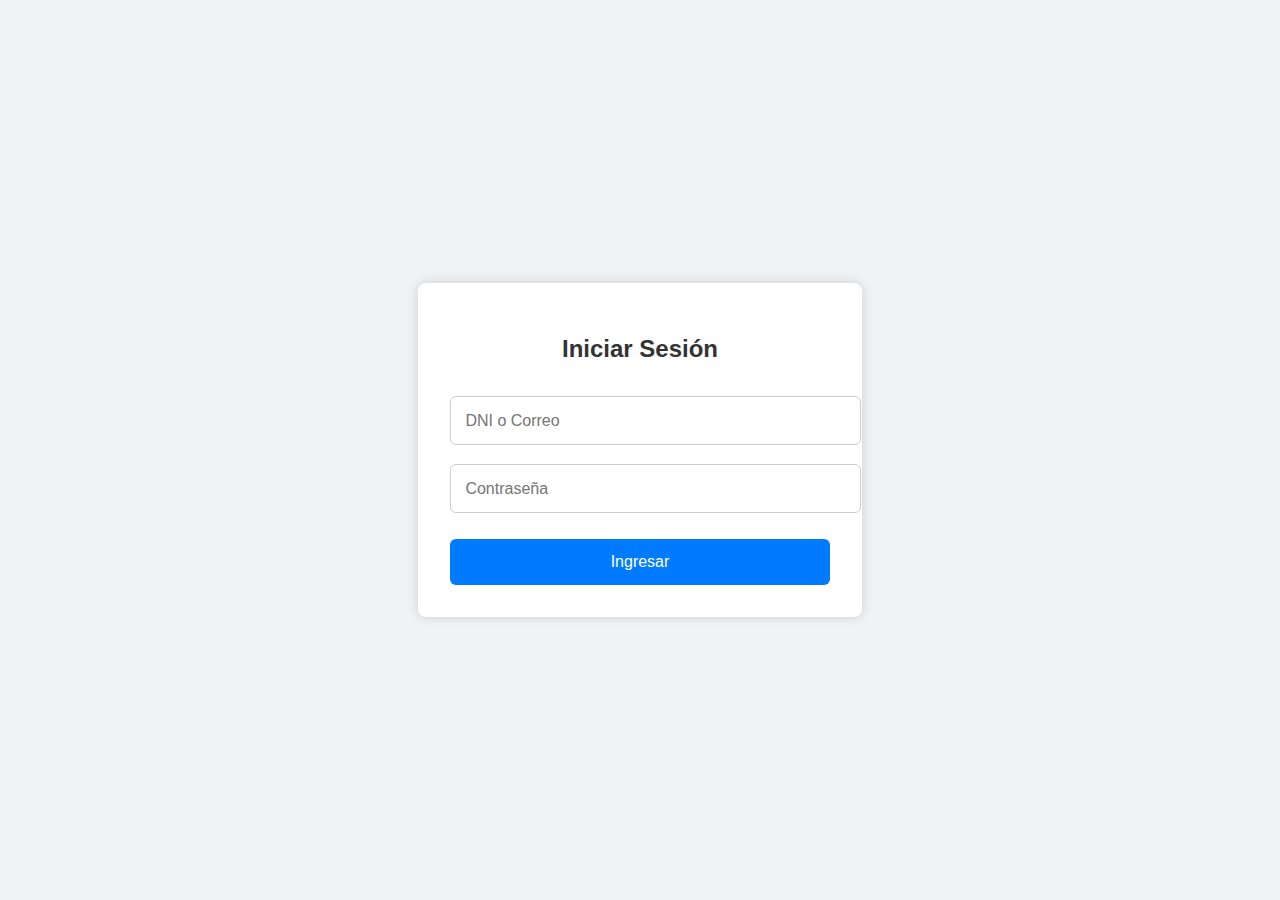
<file: index.html>
<!DOCTYPE html>
<html lang="es">
<head>
  <meta charset="UTF-8">
  <meta name="viewport" content="width=device-width, initial-scale=1.0">
  <link rel="stylesheet" href="./css/styles.css">
  <title>Login</title>
  <style>
    body {
      font-family: Arial, sans-serif;
      background: #f0f2f5;
      display: flex;
      justify-content: center;
      align-items: center;
      height: 100vh;
      margin: 0;
    }
    .login-container {
      background: white;
      padding: 2rem;
      width: 100%;
      max-width: 380px;
      border-radius: 8px;
      box-shadow: 0 0 12px rgba(0,0,0,0.15);
      text-align: center;
    }
    .login-container h2 { margin-bottom: 1.5rem; color: #333; }
    .login-container input {
      width: 100%;
      padding: 0.9rem;
      margin: 0.6rem 0;
      border: 1px solid #ccc;
      border-radius: 6px;
      font-size: 1rem;
    }
    .login-container button {
      width: 100%;
      padding: 0.9rem;
      margin-top: 1rem;
      border: none;
      background: #007bff;
      color: white;
      font-size: 1rem;
      border-radius: 6px;
      cursor: pointer;
      transition: 0.3s;
    }
    .login-container button:hover { background: #0056b3; }
  </style>
</head>
<body>

  <div class="login-container">
    <h2>Iniciar Sesión</h2>
    <form id="loginForm">
      <input type="text" id="usuario" placeholder="DNI o Correo" required>
      <input type="password" id="contrasena" placeholder="Contraseña" required>
      <button type="submit">Ingresar</button>
    </form>
  </div>

  <script src="./js/app.js"></script>

  <script>
    // Verificar si ya hay un usuario logueado
    document.addEventListener('DOMContentLoaded', () => {
      const usuario = JSON.parse(localStorage.getItem('usuario'));
      if (usuario) {
        // Redirige según tipo de usuario
        const tipo = usuario.TipoUsuario.trim().toLowerCase();
        switch(tipo) {
          case "superadmin": window.location.href = "superadmin.html"; break;
          case "admin": window.location.href = "admin.html"; break;
          case "usuario": window.location.href = "usuario.html"; break;
        }
      }

      // Captura del login
      const form = document.getElementById("loginForm");
      form.addEventListener("submit", function(e) {
        e.preventDefault();
        const usuarioInput = document.getElementById("usuario").value.trim();
        const contrasenaInput = document.getElementById("contrasena").value.trim();
        login(usuarioInput, contrasenaInput); // función de app.js
      });
    });
  </script>

</body>
</html>
</file>
<file: css/styles.css>

</file>
